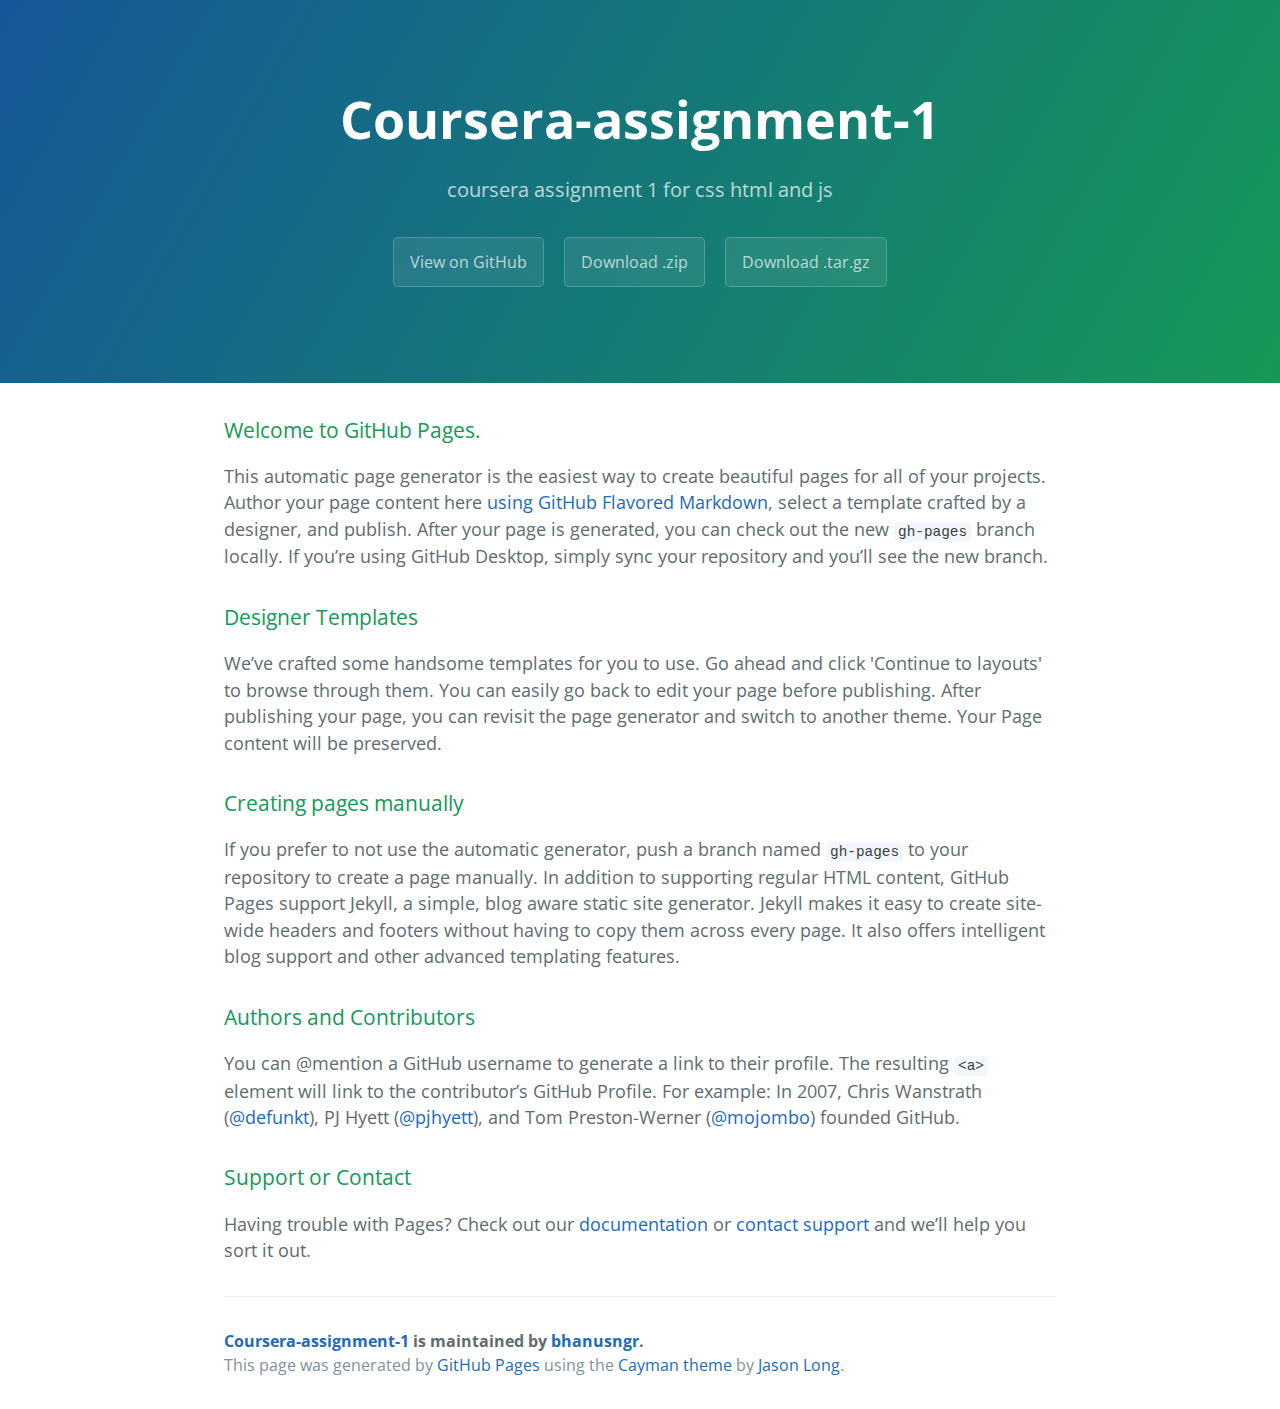
<file: index.html>
<!DOCTYPE html>
<html lang="en-us">
  <head>
    <meta charset="UTF-8">
    <title>Coursera-assignment-1 by bhanusngr</title>
    <meta name="viewport" content="width=device-width, initial-scale=1">
    <link rel="stylesheet" type="text/css" href="stylesheets/normalize.css" media="screen">
    <link href='https://fonts.googleapis.com/css?family=Open+Sans:400,700' rel='stylesheet' type='text/css'>
    <link rel="stylesheet" type="text/css" href="stylesheets/stylesheet.css" media="screen">
    <link rel="stylesheet" type="text/css" href="stylesheets/github-light.css" media="screen">
  </head>
  <body>
    <section class="page-header">
      <h1 class="project-name">Coursera-assignment-1</h1>
      <h2 class="project-tagline">coursera assignment 1 for css html and js </h2>
      <a href="https://github.com/bhanusngr/coursera-assignment-1" class="btn">View on GitHub</a>
      <a href="https://github.com/bhanusngr/coursera-assignment-1/zipball/master" class="btn">Download .zip</a>
      <a href="https://github.com/bhanusngr/coursera-assignment-1/tarball/master" class="btn">Download .tar.gz</a>
    </section>

    <section class="main-content">
      <h3>
<a id="welcome-to-github-pages" class="anchor" href="#welcome-to-github-pages" aria-hidden="true"><span aria-hidden="true" class="octicon octicon-link"></span></a>Welcome to GitHub Pages.</h3>
<p>This automatic page generator is the easiest way to create beautiful pages for all of your projects. Author your page content here <a href="https://guides.github.com/features/mastering-markdown/">using GitHub Flavored Markdown</a>, select a template crafted by a designer, and publish. After your page is generated, you can check out the new <code>gh-pages</code> branch locally. If you’re using GitHub Desktop, simply sync your repository and you’ll see the new branch.</p>
<h3>
<a id="designer-templates" class="anchor" href="#designer-templates" aria-hidden="true"><span aria-hidden="true" class="octicon octicon-link"></span></a>Designer Templates</h3>
<p>We’ve crafted some handsome templates for you to use. Go ahead and click 'Continue to layouts' to browse through them. You can easily go back to edit your page before publishing. After publishing your page, you can revisit the page generator and switch to another theme. Your Page content will be preserved.</p>
<h3>
<a id="creating-pages-manually" class="anchor" href="#creating-pages-manually" aria-hidden="true"><span aria-hidden="true" class="octicon octicon-link"></span></a>Creating pages manually</h3>
<p>If you prefer to not use the automatic generator, push a branch named <code>gh-pages</code> to your repository to create a page manually. In addition to supporting regular HTML content, GitHub Pages support Jekyll, a simple, blog aware static site generator. Jekyll makes it easy to create site-wide headers and footers without having to copy them across every page. It also offers intelligent blog support and other advanced templating features.</p>
<h3>
<a id="authors-and-contributors" class="anchor" href="#authors-and-contributors" aria-hidden="true"><span aria-hidden="true" class="octicon octicon-link"></span></a>Authors and Contributors</h3>
<p>You can @mention a GitHub username to generate a link to their profile. The resulting <code>&lt;a&gt;</code> element will link to the contributor’s GitHub Profile. For example: In 2007, Chris Wanstrath (<a class="user-mention" data-hovercard-type="user" data-hovercard-url="/users/defunkt/hovercard" data-octo-click="hovercard-link-click" data-octo-dimensions="link_type:self" href="https://github.com/defunkt">@defunkt</a>), PJ Hyett (<a class="user-mention" data-hovercard-type="user" data-hovercard-url="/users/pjhyett/hovercard" data-octo-click="hovercard-link-click" data-octo-dimensions="link_type:self" href="https://github.com/pjhyett">@pjhyett</a>), and Tom Preston-Werner (<a class="user-mention" data-hovercard-type="user" data-hovercard-url="/users/mojombo/hovercard" data-octo-click="hovercard-link-click" data-octo-dimensions="link_type:self" href="https://github.com/mojombo">@mojombo</a>) founded GitHub.</p>
<h3>
<a id="support-or-contact" class="anchor" href="#support-or-contact" aria-hidden="true"><span aria-hidden="true" class="octicon octicon-link"></span></a>Support or Contact</h3>
<p>Having trouble with Pages? Check out our <a href="https://help.github.com/pages">documentation</a> or <a href="https://github.com/contact">contact support</a> and we’ll help you sort it out.</p>

      <footer class="site-footer">
        <span class="site-footer-owner"><a href="https://github.com/bhanusngr/coursera-assignment-1">Coursera-assignment-1</a> is maintained by <a href="https://github.com/bhanusngr">bhanusngr</a>.</span>

        <span class="site-footer-credits">This page was generated by <a href="https://pages.github.com">GitHub Pages</a> using the <a href="https://github.com/jasonlong/cayman-theme">Cayman theme</a> by <a href="https://twitter.com/jasonlong">Jason Long</a>.</span>
      </footer>

    </section>

  
  </body>
</html>
</file>
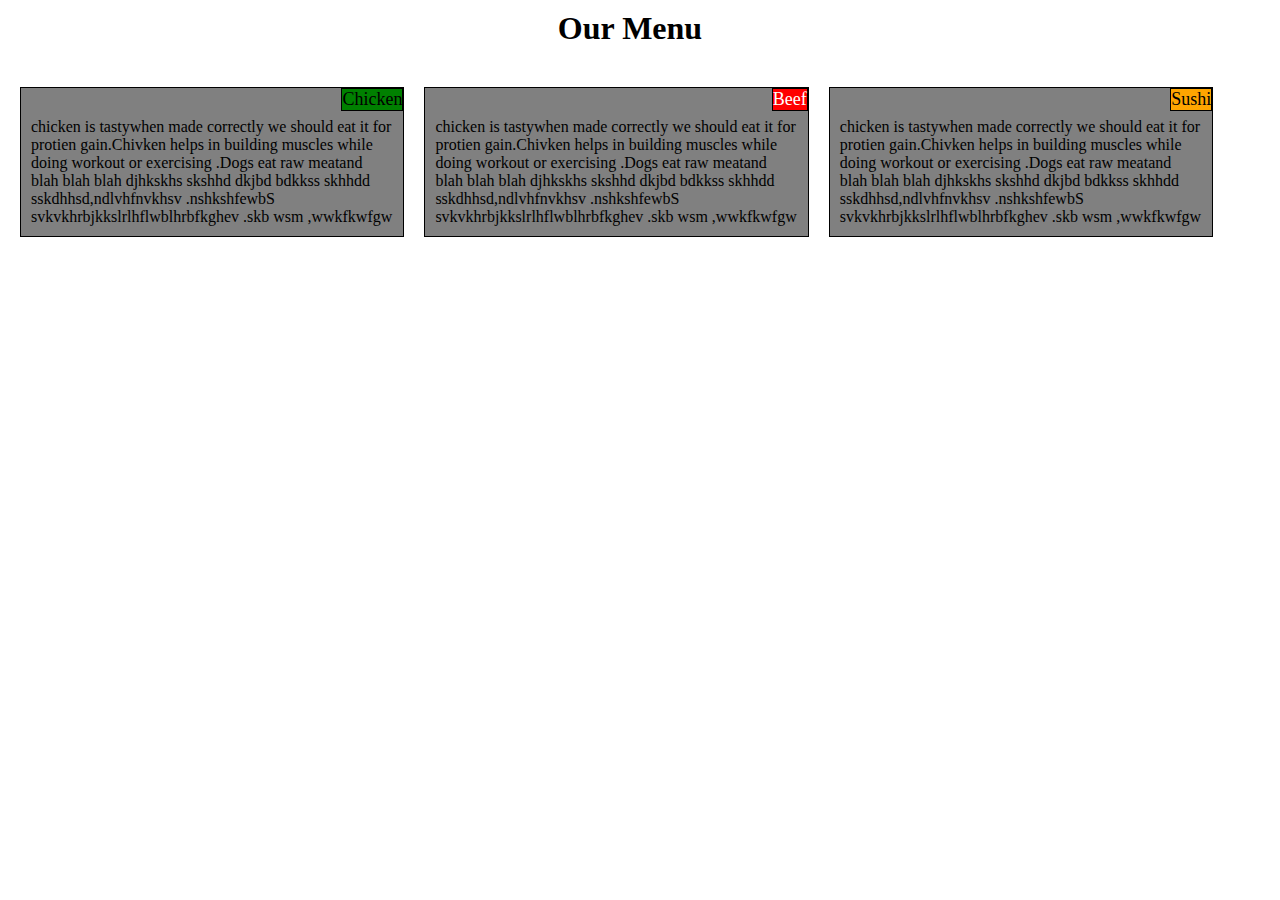
<file: module-2_soln/index.html>
<!DOCTYPE html>
<html lang="en">
<head>
	<meta charset="utf-8">
	<meta http-equiv="X-UA-Compatible" content="IE=edge">
	<meta name="viewport" content="width=device-width,initial-scale=1"> 
	<title>Module 2 solution</title>
	<link rel="stylesheet" href="css/styles.css">
</head>
<body>
<h1>Our Menu</h1>
	<div class="col-lg-4 col-md-6 col-sm-12">
		<p class="one">Chicken</p>
		<section>chicken is tastywhen made correctly we should eat it for protien gain.Chivken helps in building muscles while doing workout or exercising .Dogs eat raw meatand blah blah blah djhkskhs skshhd  dkjbd bdkkss skhhdd sskdhhsd,ndlvhfnvkhsv .nshkshfewbS svkvkhrbjkkslrlhflwblhrbfkghev .skb wsm ,wwkfkwfgw</section>
	</div>
	<div class="col-lg-4 col-md-6 col-sm-12">
		<p class="two">Beef</p>
		<section>chicken is tastywhen made correctly we should eat it for protien gain.Chivken helps in building muscles while doing workout or exercising .Dogs eat raw meatand blah blah blah djhkskhs skshhd  dkjbd bdkkss skhhdd sskdhhsd,ndlvhfnvkhsv .nshkshfewbS svkvkhrbjkkslrlhflwblhrbfkghev .skb wsm ,wwkfkwfgw</section>
	</div>
	<div class="col-lg-4 col-md-12 col-sm-12">
		<p class="three">Sushi</p>
		<section>chicken is tastywhen made correctly we should eat it for protien gain.Chivken helps in building muscles while doing workout or exercising .Dogs eat raw meatand blah blah blah djhkskhs skshhd  dkjbd bdkkss skhhdd sskdhhsd,ndlvhfnvkhsv .nshkshfewbS svkvkhrbjkkslrlhflwblhrbfkghev .skb wsm ,wwkfkwfgw</section>
	</div>
</body>
</html>
</file>
<file: stylesheets/stylesheet.css>
* {
  box-sizing: border-box; }

body {
  padding: 0;
  margin: 0;
  font-family: "Open Sans", "Helvetica Neue", Helvetica, Arial, sans-serif;
  font-size: 16px;
  line-height: 1.5;
  color: #606c71; }

a {
  color: #1e6bb8;
  text-decoration: none; }
  a:hover {
    text-decoration: underline; }

.btn {
  display: inline-block;
  margin-bottom: 1rem;
  color: rgba(255, 255, 255, 0.7);
  background-color: rgba(255, 255, 255, 0.08);
  border-color: rgba(255, 255, 255, 0.2);
  border-style: solid;
  border-width: 1px;
  border-radius: 0.3rem;
  transition: color 0.2s, background-color 0.2s, border-color 0.2s; }
  .btn + .btn {
    margin-left: 1rem; }

.btn:hover {
  color: rgba(255, 255, 255, 0.8);
  text-decoration: none;
  background-color: rgba(255, 255, 255, 0.2);
  border-color: rgba(255, 255, 255, 0.3); }

@media screen and (min-width: 64em) {
  .btn {
    padding: 0.75rem 1rem; } }

@media screen and (min-width: 42em) and (max-width: 64em) {
  .btn {
    padding: 0.6rem 0.9rem;
    font-size: 0.9rem; } }

@media screen and (max-width: 42em) {
  .btn {
    display: block;
    width: 100%;
    padding: 0.75rem;
    font-size: 0.9rem; }
    .btn + .btn {
      margin-top: 1rem;
      margin-left: 0; } }

.page-header {
  color: #fff;
  text-align: center;
  background-color: #159957;
  background-image: linear-gradient(120deg, #155799, #159957); }

@media screen and (min-width: 64em) {
  .page-header {
    padding: 5rem 6rem; } }

@media screen and (min-width: 42em) and (max-width: 64em) {
  .page-header {
    padding: 3rem 4rem; } }

@media screen and (max-width: 42em) {
  .page-header {
    padding: 2rem 1rem; } }

.project-name {
  margin-top: 0;
  margin-bottom: 0.1rem; }

@media screen and (min-width: 64em) {
  .project-name {
    font-size: 3.25rem; } }

@media screen and (min-width: 42em) and (max-width: 64em) {
  .project-name {
    font-size: 2.25rem; } }

@media screen and (max-width: 42em) {
  .project-name {
    font-size: 1.75rem; } }

.project-tagline {
  margin-bottom: 2rem;
  font-weight: normal;
  opacity: 0.7; }

@media screen and (min-width: 64em) {
  .project-tagline {
    font-size: 1.25rem; } }

@media screen and (min-width: 42em) and (max-width: 64em) {
  .project-tagline {
    font-size: 1.15rem; } }

@media screen and (max-width: 42em) {
  .project-tagline {
    font-size: 1rem; } }

.main-content :first-child {
  margin-top: 0; }
.main-content img {
  max-width: 100%; }
.main-content h1, .main-content h2, .main-content h3, .main-content h4, .main-content h5, .main-content h6 {
  margin-top: 2rem;
  margin-bottom: 1rem;
  font-weight: normal;
  color: #159957; }
.main-content p {
  margin-bottom: 1em; }
.main-content code {
  padding: 2px 4px;
  font-family: Consolas, "Liberation Mono", Menlo, Courier, monospace;
  font-size: 0.9rem;
  color: #383e41;
  background-color: #f3f6fa;
  border-radius: 0.3rem; }
.main-content pre {
  padding: 0.8rem;
  margin-top: 0;
  margin-bottom: 1rem;
  font: 1rem Consolas, "Liberation Mono", Menlo, Courier, monospace;
  color: #567482;
  word-wrap: normal;
  background-color: #f3f6fa;
  border: solid 1px #dce6f0;
  border-radius: 0.3rem; }
  .main-content pre > code {
    padding: 0;
    margin: 0;
    font-size: 0.9rem;
    color: #567482;
    word-break: normal;
    white-space: pre;
    background: transparent;
    border: 0; }
.main-content .highlight {
  margin-bottom: 1rem; }
  .main-content .highlight pre {
    margin-bottom: 0;
    word-break: normal; }
.main-content .highlight pre, .main-content pre {
  padding: 0.8rem;
  overflow: auto;
  font-size: 0.9rem;
  line-height: 1.45;
  border-radius: 0.3rem; }
.main-content pre code, .main-content pre tt {
  display: inline;
  max-width: initial;
  padding: 0;
  margin: 0;
  overflow: initial;
  line-height: inherit;
  word-wrap: normal;
  background-color: transparent;
  border: 0; }
  .main-content pre code:before, .main-content pre code:after, .main-content pre tt:before, .main-content pre tt:after {
    content: normal; }
.main-content ul, .main-content ol {
  margin-top: 0; }
.main-content blockquote {
  padding: 0 1rem;
  margin-left: 0;
  color: #819198;
  border-left: 0.3rem solid #dce6f0; }
  .main-content blockquote > :first-child {
    margin-top: 0; }
  .main-content blockquote > :last-child {
    margin-bottom: 0; }
.main-content table {
  display: block;
  width: 100%;
  overflow: auto;
  word-break: normal;
  word-break: keep-all; }
  .main-content table th {
    font-weight: bold; }
  .main-content table th, .main-content table td {
    padding: 0.5rem 1rem;
    border: 1px solid #e9ebec; }
.main-content dl {
  padding: 0; }
  .main-content dl dt {
    padding: 0;
    margin-top: 1rem;
    font-size: 1rem;
    font-weight: bold; }
  .main-content dl dd {
    padding: 0;
    margin-bottom: 1rem; }
.main-content hr {
  height: 2px;
  padding: 0;
  margin: 1rem 0;
  background-color: #eff0f1;
  border: 0; }

@media screen and (min-width: 64em) {
  .main-content {
    max-width: 64rem;
    padding: 2rem 6rem;
    margin: 0 auto;
    font-size: 1.1rem; } }

@media screen and (min-width: 42em) and (max-width: 64em) {
  .main-content {
    padding: 2rem 4rem;
    font-size: 1.1rem; } }

@media screen and (max-width: 42em) {
  .main-content {
    padding: 2rem 1rem;
    font-size: 1rem; } }

.site-footer {
  padding-top: 2rem;
  margin-top: 2rem;
  border-top: solid 1px #eff0f1; }

.site-footer-owner {
  display: block;
  font-weight: bold; }

.site-footer-credits {
  color: #819198; }

@media screen and (min-width: 64em) {
  .site-footer {
    font-size: 1rem; } }

@media screen and (min-width: 42em) and (max-width: 64em) {
  .site-footer {
    font-size: 1rem; } }

@media screen and (max-width: 42em) {
  .site-footer {
    font-size: 0.9rem; } }
</file>
<file: stylesheets/github-light.css>
/*!
 * GitHub Light v0.4.1
 * Copyright (c) 2012 - 2017 GitHub, Inc.
 * Licensed under MIT (https://github.com/primer/github-syntax-theme-generator/blob/master/LICENSE)
 */

.pl-c /* comment, punctuation.definition.comment, string.comment */ {
  color: #6a737d;
}

.pl-c1 /* constant, entity.name.constant, variable.other.constant, variable.language, support, meta.property-name, support.constant, support.variable, meta.module-reference, markup.raw, meta.diff.header, meta.output */,
.pl-s .pl-v /* string variable */ {
  color: #005cc5;
}

.pl-e /* entity */,
.pl-en /* entity.name */ {
  color: #6f42c1;
}

.pl-smi /* variable.parameter.function, storage.modifier.package, storage.modifier.import, storage.type.java, variable.other */,
.pl-s .pl-s1 /* string source */ {
  color: #24292e;
}

.pl-ent /* entity.name.tag, markup.quote */ {
  color: #22863a;
}

.pl-k /* keyword, storage, storage.type */ {
  color: #d73a49;
}

.pl-s /* string */,
.pl-pds /* punctuation.definition.string, source.regexp, string.regexp.character-class */,
.pl-s .pl-pse .pl-s1 /* string punctuation.section.embedded source */,
.pl-sr /* string.regexp */,
.pl-sr .pl-cce /* string.regexp constant.character.escape */,
.pl-sr .pl-sre /* string.regexp source.ruby.embedded */,
.pl-sr .pl-sra /* string.regexp string.regexp.arbitrary-repitition */ {
  color: #032f62;
}

.pl-v /* variable */,
.pl-smw /* sublimelinter.mark.warning */ {
  color: #e36209;
}

.pl-bu /* invalid.broken, invalid.deprecated, invalid.unimplemented, message.error, brackethighlighter.unmatched, sublimelinter.mark.error */ {
  color: #b31d28;
}

.pl-ii /* invalid.illegal */ {
  color: #fafbfc;
  background-color: #b31d28;
}

.pl-c2 /* carriage-return */ {
  color: #fafbfc;
  background-color: #d73a49;
}

.pl-c2::before /* carriage-return */ {
  content: "^M";
}

.pl-sr .pl-cce /* string.regexp constant.character.escape */ {
  font-weight: bold;
  color: #22863a;
}

.pl-ml /* markup.list */ {
  color: #735c0f;
}

.pl-mh /* markup.heading */,
.pl-mh .pl-en /* markup.heading entity.name */,
.pl-ms /* meta.separator */ {
  font-weight: bold;
  color: #005cc5;
}

.pl-mi /* markup.italic */ {
  font-style: italic;
  color: #24292e;
}

.pl-mb /* markup.bold */ {
  font-weight: bold;
  color: #24292e;
}

.pl-md /* markup.deleted, meta.diff.header.from-file, punctuation.definition.deleted */ {
  color: #b31d28;
  background-color: #ffeef0;
}

.pl-mi1 /* markup.inserted, meta.diff.header.to-file, punctuation.definition.inserted */ {
  color: #22863a;
  background-color: #f0fff4;
}

.pl-mc /* markup.changed, punctuation.definition.changed */ {
  color: #e36209;
  background-color: #ffebda;
}

.pl-mi2 /* markup.ignored, markup.untracked */ {
  color: #f6f8fa;
  background-color: #005cc5;
}

.pl-mdr /* meta.diff.range */ {
  font-weight: bold;
  color: #6f42c1;
}

.pl-ba /* brackethighlighter.tag, brackethighlighter.curly, brackethighlighter.round, brackethighlighter.square, brackethighlighter.angle, brackethighlighter.quote */ {
  color: #586069;
}

.pl-sg /* sublimelinter.gutter-mark */ {
  color: #959da5;
}

.pl-corl /* constant.other.reference.link, string.other.link */ {
  text-decoration: underline;
  color: #032f62;
}
</file>
<file: module-2_soln/css/styles.css>
* {
	box-sizing: border-box;
	margin: 0px 0px 0px 0px;
}
body {
	margin: 10px;
	padding-right: 20px; 
}
h1 {
	text-align: center;
	margin-bottom: 30px;
}
div {
	position: relative;
	margin: 10px;
	border: 1px solid black;
	background-color: grey;
}
p {
	font-size: large;
	float: right;
	border: 1px solid black;
}
section {
	clear: both;
	margin: 30px 10px 10px 10px;
}
.one {
	background-color: green;
}
.two {
	color: white;
	background-color: red;
}
.three {
	background-color: orange;
}
@media (min-width: 992px){
	.col-lg-4 {
		float: left;
	}
	.col-lg-4{
		width: 31%;
	}
}
@media (min-width: 768px) and (max-width: 991px){
	.col-md-6, .col-md-12 {
		float: left;
	}
	.col-md-12{
		width: 96%;
	}
	.col-md-6{
		width: 47%;
	}
}
@media (max-width: 767px){
	.col-sm-12{
		width: 100%;
	}
}
</file>
